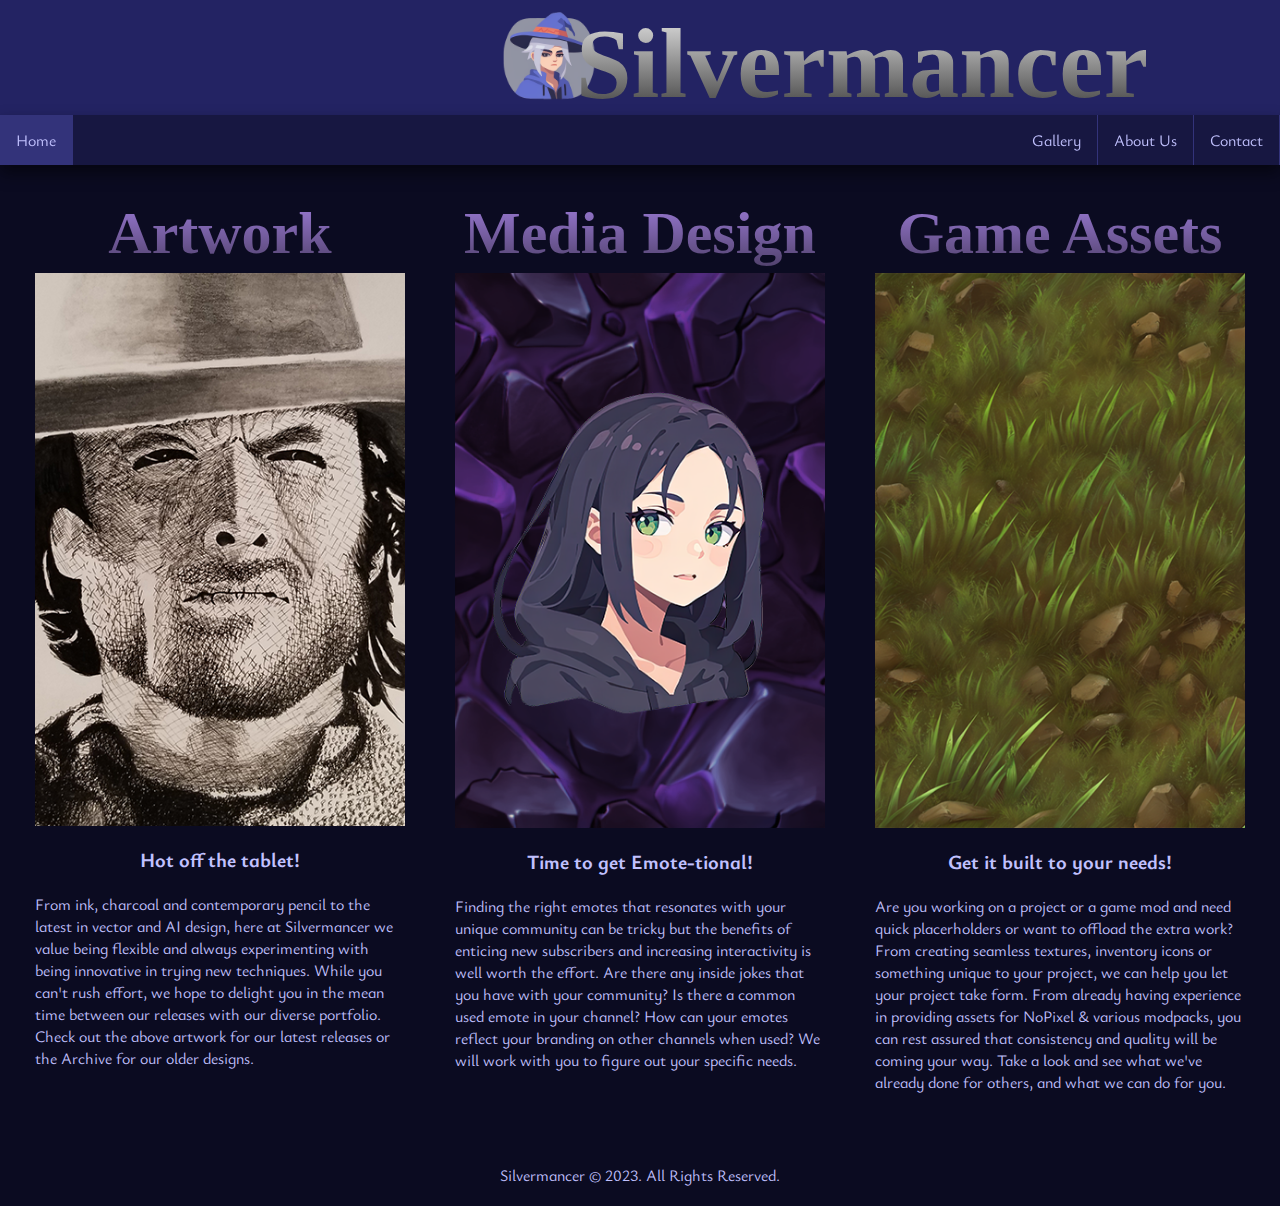
<file: index.html>
<!doctype html>
<html lang="en">
    
    <head>      
        <link rel="preconnect" href="https://fonts.googleapis.com">
        <link rel="preconnect" href="https://fonts.gstatic.com" crossorigin>
        <link href="https://fonts.googleapis.com/css2?family=Courgette&family=Ysabeau+Infant&display=swap" rel="stylesheet">
        <title>Silvermancer</title>
        <meta name="description" content="Silvermancer Artwork offers excellent multimedia displays for those who are looking for commissions, viewing artwork or need inspiration themselves.">
        <link rel="stylesheet" href="styles.css">
        
    </head>
    <body>
        <header class="topmover">
                <img src="images/Logo.png" alt="Logo of Silvermancer" class="iconlogo">
                <h1>Silvermancer</h1>
        </header>
        
        <nav>
            <ul>
                <li><a class="selected" href="#">Home</a></li>
                <li style="float:right"><a href="contactus.html">Contact</a></li>    <!--ORDER IN REVERSE, OTHERWISE DROP LIST WILL NOT APPEAR!-->
                <li style="float:right"><a href="aboutus.html">About Us</a></li>
                <li style="float:right" class="listmenu">
                    <a href="javascript:void(0)" class="listbutton">Gallery</a>  <!--DO NOT REMOVE VOID, USERS WILL BE DUMB OTHERWISE!-->
                    <div class="listcontent">
                        <a href="artwork.html">Artwork</a>
                        <a href="mediadesign.html">Media Designs</a>
                        <a href="gameasset.html">Game Assets</a>
                        <a href="archive.html">Archive</a>
                    </div>
                </li>

                
            </ul>
        </nav>
        
        <main>
        <div class="cleaner">
            <div class="column parentimage">
                <h2 class="awork">Artwork</h2>          
                <a href="artwork.html" target="_blank" class="gallery-link">
                <img src="images/ClintEast.png" alt="Picture of Clint Eastwood" class="frame">
                </a>
                <h3>Hot off the tablet!</h3> 
                <p>From ink, charcoal and contemporary pencil to the latest in vector and AI design, here at Silvermancer we value being flexible and always experimenting with being innovative in trying new techniques. While you can't rush effort, we hope to delight you in the mean time between our releases with our diverse portfolio. Check out the above artwork for our latest releases or the Archive for our older designs.</p>
                </div>
             <div class="column">
                <h2 class="awork">Media Design</h2>
                <a href="mediadesign.html" target="_blank" class="gallery-link">
                <img src="images/preview-cute-female.png" alt="Example of Media Designs from Silvermancer" class="frame">
                </a>
                <h3>Time to get Emote-tional!</h3>  
                <p>Finding the right emotes that resonates with your unique community can be tricky but the benefits of enticing new subscribers and increasing interactivity is well worth the effort. Are there any inside jokes that you have with your community? Is there a common used emote in your channel? How can your emotes reflect your branding on other channels when used?  We will work with you to figure out your specific needs.</p>
            </div>
            <div class="column">
                <h2 class="awork">Game Assets</h2>
                <a href="gameasset.html" target="_blank" class="gallery-link">
                <img src="images/grass-preview.png" alt="Picture of Cliff And Trees" class="frame">
                </a>
                <h3>Get it built to your needs!</h3>  
                <p>Are you working on a project or a game mod and need quick placerholders or want to offload the extra work? From creating seamless textures, inventory icons or something unique to your project, we can help you let your project take form. From already having experience in providing assets for NoPixel & various modpacks, you can rest assured that consistency and quality will be coming your way. Take a look and see what we've already done for others, and what we can do for you.</p>
            </div>
        </div>
        </main>
        
        <footer>
            <p>Silvermancer © 2023. All Rights Reserved.</p>
        </footer>      
    </body>
</html>
</file>
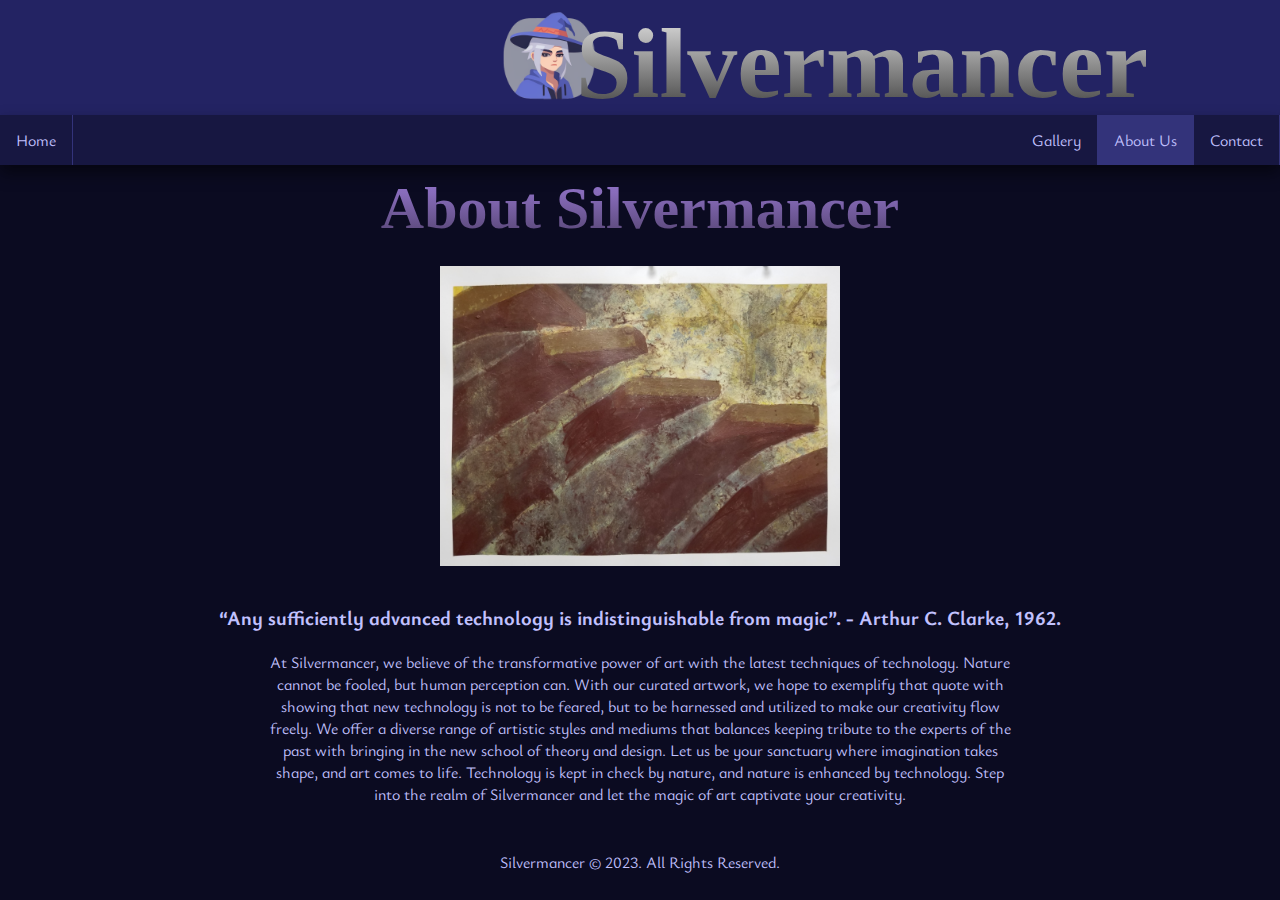
<file: aboutus.html>
<!doctype html>
<html lang="en">
    
    <head>      
        <link rel="preconnect" href="https://fonts.googleapis.com">
        <link rel="preconnect" href="https://fonts.gstatic.com" crossorigin>
        <link href="https://fonts.googleapis.com/css2?family=Courgette&family=Ysabeau+Infant&display=swap" rel="stylesheet">
        <title>About Silvermancer</title>
        <meta name="description" content="Silvermancer Artwork offers excellent multimedia displays for those who are looking for commissions, viewing artwork or need inspiration themselves.">
            <link rel="stylesheet" href="styles.css">
    </head>
    <body>
        <header class="topmover">
                <img src="images/Logo.png" alt="Logo of Silvermancer" class="iconlogo">
                <h1>Silvermancer</h1>
        </header>
        
        <nav>
            <ul>
                <li><a href="index.html">Home</a></li>
                <li style="float:right"><a href="contactus.html">Contact</a></li>    <!--ORDER IN REVERSE, OTHERWISE DROP LIST WILL NOT APPEAR!-->
                <li class="selected" style="float:right"><a href="aboutus.html">About Us</a></li>
                <li style="float:right" class="listmenu">
                    <a href="javascript:void(0)" class="listbutton">Gallery</a>  <!--DO NOT REMOVE VOID, USERS WILL BE DUMB OTHERWISE!-->
                    <div class="listcontent">
                        <a href="artwork.html">Artwork</a>
                        <a href="mediadesign.html">Media Designs</a>
                        <a href="gameasset.html">Game Assets</a>
                        <a href="archive.html">Archive</a>
                    </div>
                </li>

                
            </ul>
        </nav>
        
        <main>
                <h2 class="awork">About Silvermancer</h2>
                <br>
                <img src="images/Steps.jpg" alt="Artwork of Steps from Silvermancer" class="frame">
                <br>
                <h3>“Any sufficiently advanced technology is indistinguishable from magic”. - Arthur C. Clarke, 1962.</h3> 
                <p class="aboutwidth">At Silvermancer, we believe of the transformative power of art with the latest techniques of technology. Nature cannot be fooled, but human perception can. With our curated artwork, we hope to exemplify that quote with showing that new technology is not to be feared, but to be harnessed and utilized to make our creativity flow freely. We offer a diverse range of artistic styles and mediums that balances keeping tribute to the experts of the past with bringing in the new school of theory and design. Let us be your sanctuary where imagination takes shape, and art comes to life. Technology is kept in check by nature, and nature is enhanced by technology. Step into the realm of Silvermancer and let the magic of art captivate your creativity.</p>
        </main>
        
        <footer>
            <p>Silvermancer © 2023. All Rights Reserved.</p>
        </footer>      
    </body>
</html>
</file>
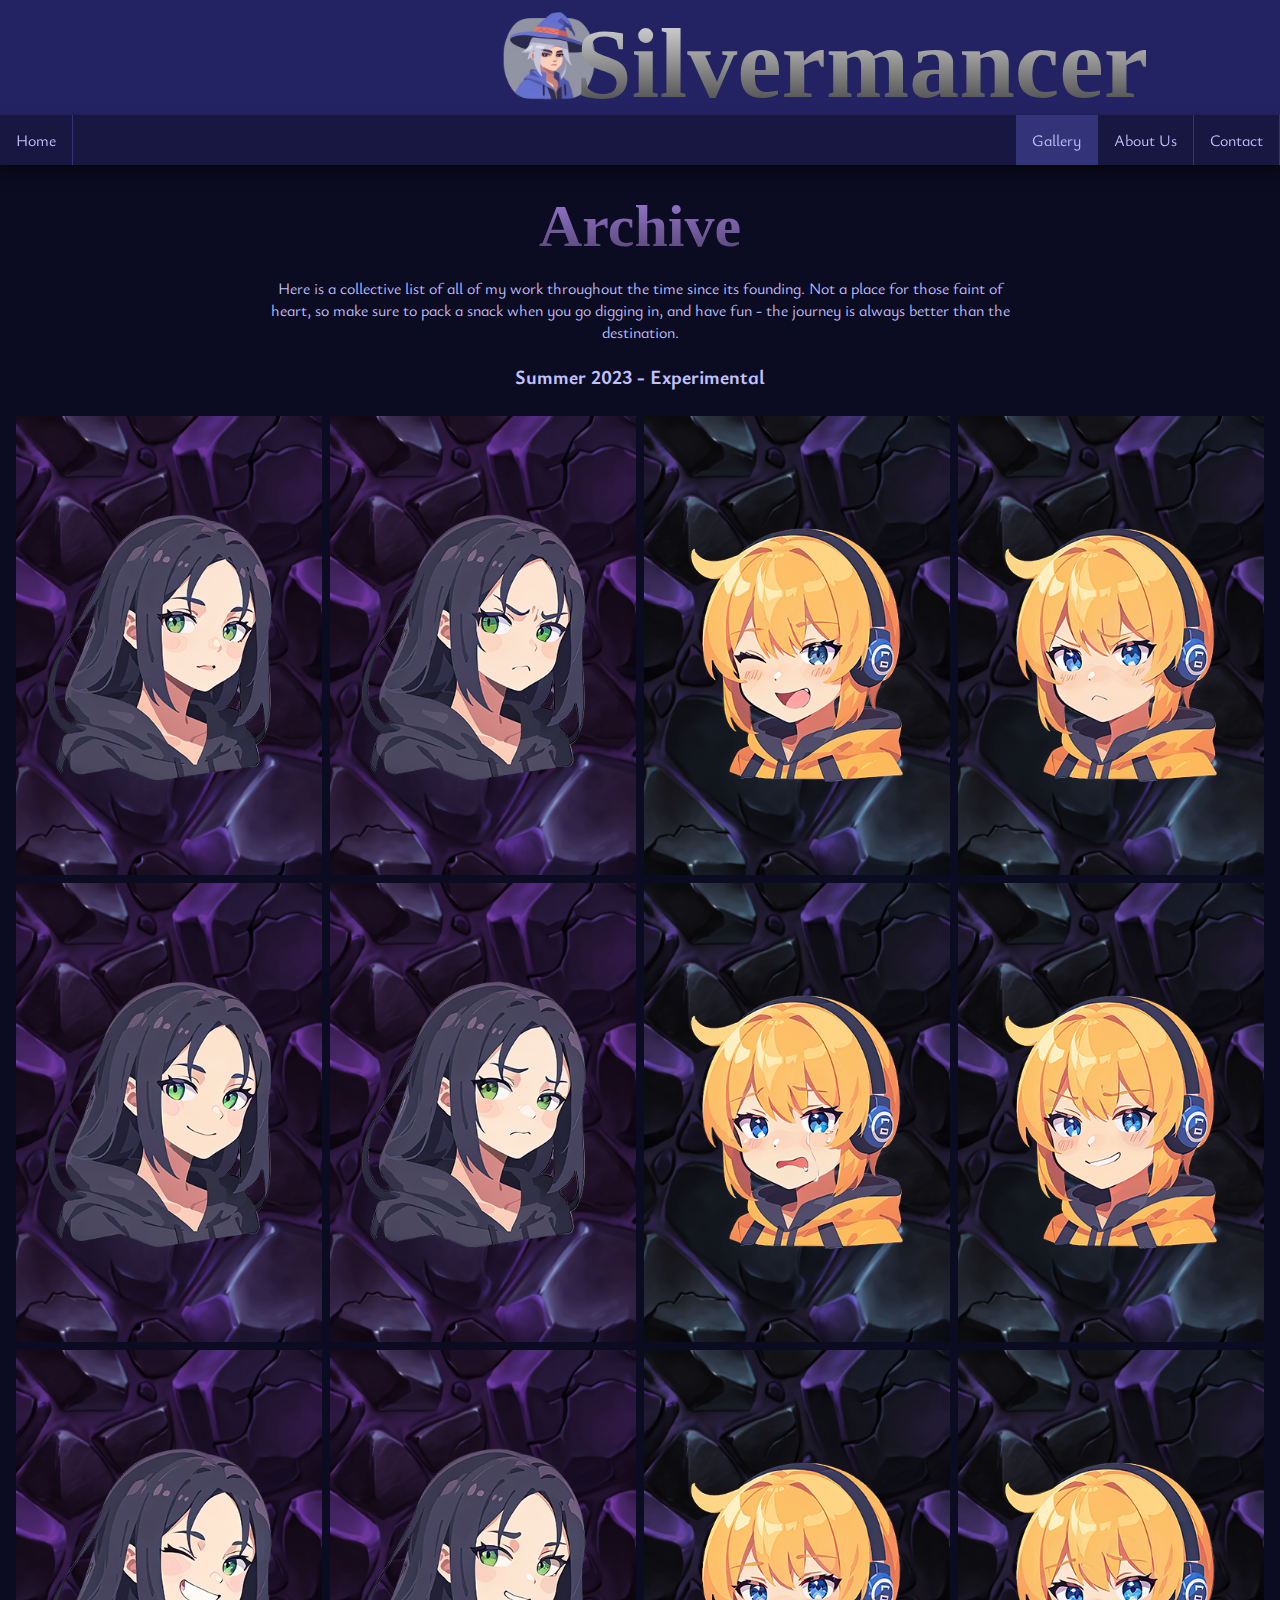
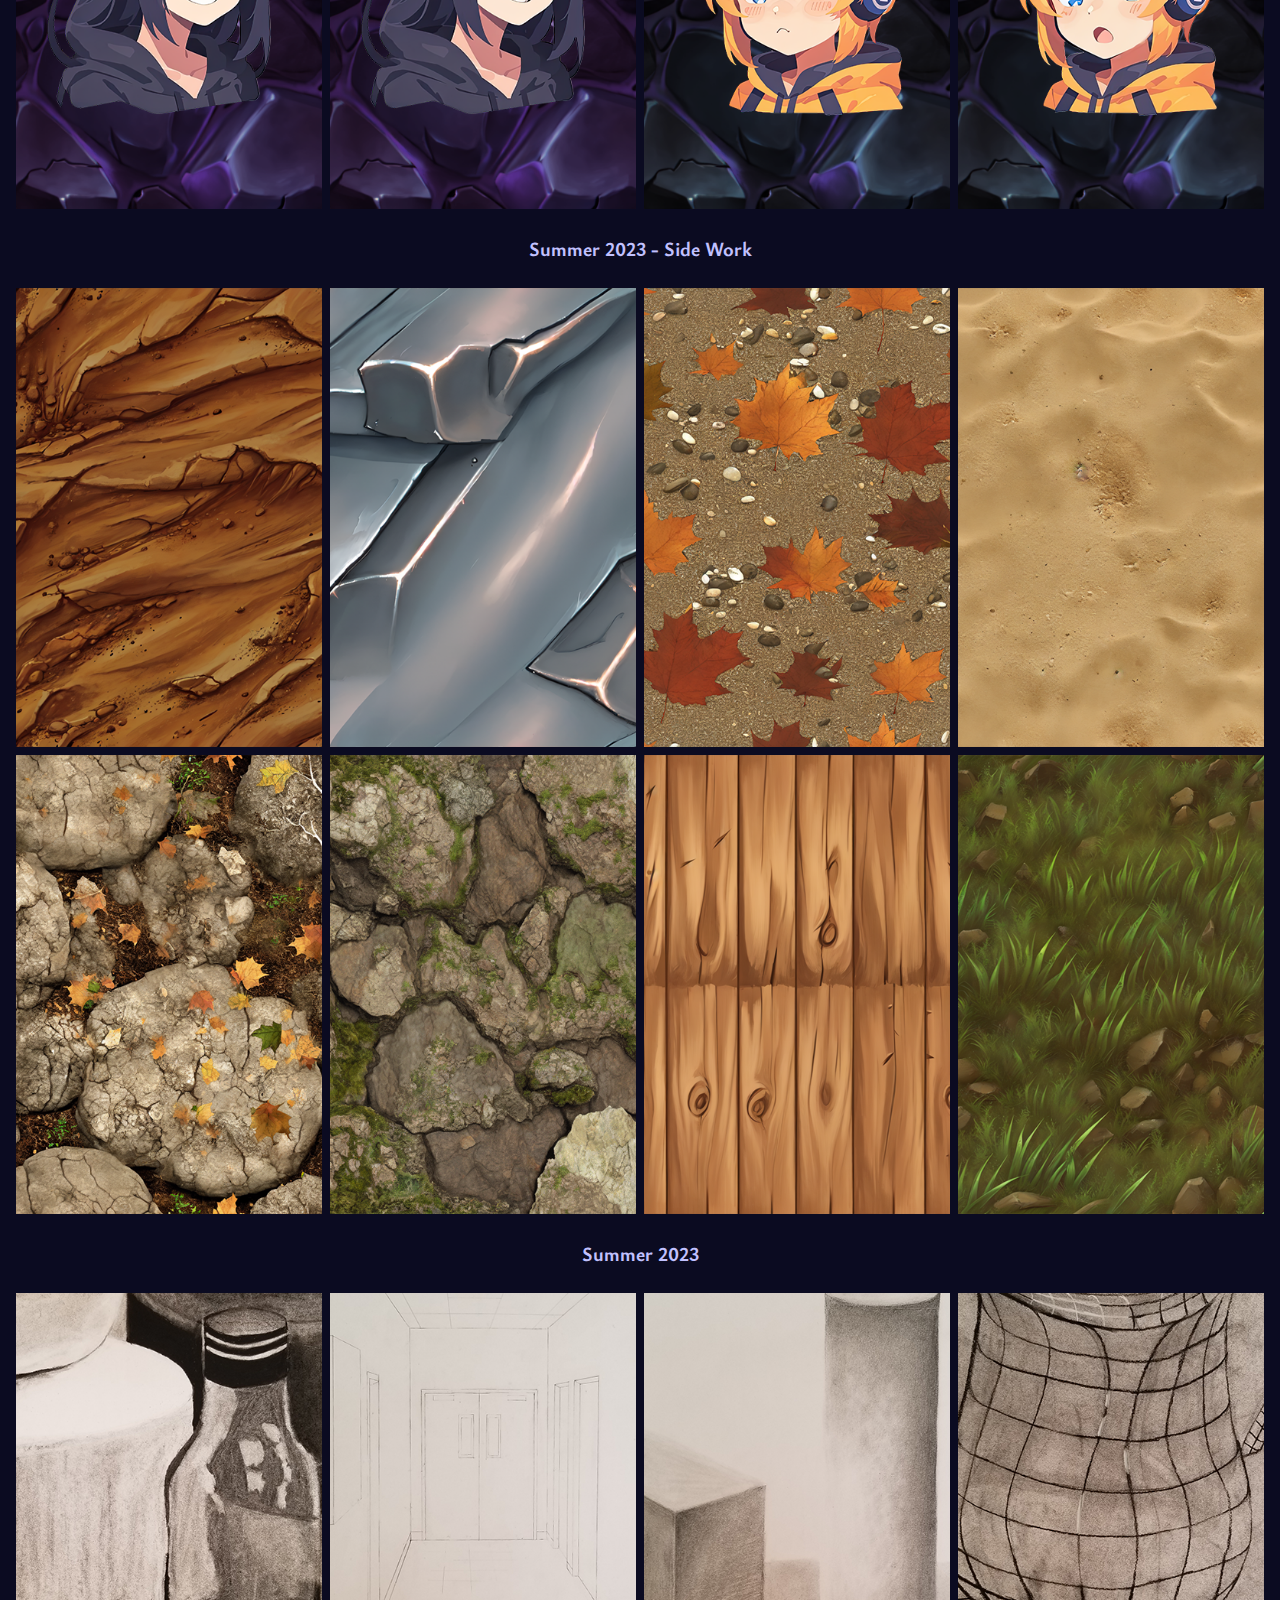
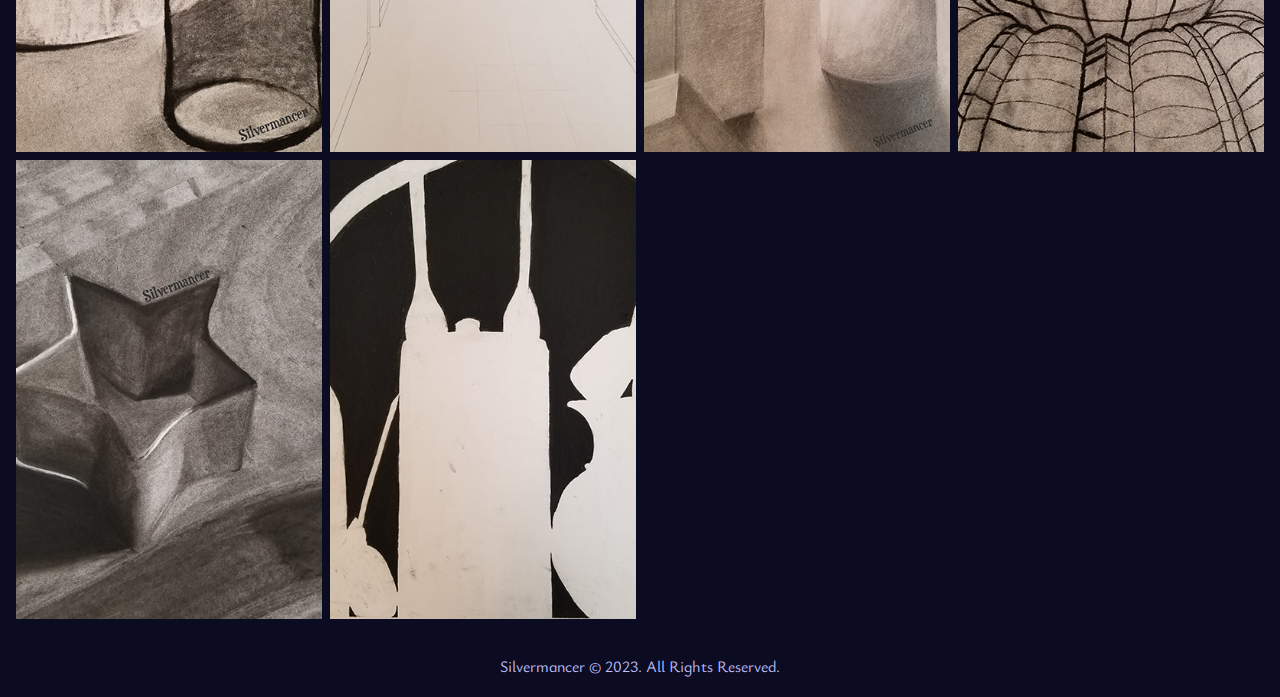
<file: archive.html>
<!doctype html>
<html lang="en">
    
    <head>      
        <link rel="preconnect" href="https://fonts.googleapis.com">
        <link rel="preconnect" href="https://fonts.gstatic.com" crossorigin>
        <link href="https://fonts.googleapis.com/css2?family=Courgette&family=Ysabeau+Infant&display=swap" rel="stylesheet">
        <title>Silvermancer Archive</title>
        <meta name="description" content="Silvermancer Artwork offers excellent multimedia displays for those who are looking for commissions, viewing artwork or need inspiration themselves.">
        <link rel="stylesheet" href="styles.css">
        
    </head>
    <body>
        <header class="topmover">
                <img src="images/Logo.png" alt="Logo of Silvermancer" class="iconlogo">
                <h1>Silvermancer</h1>
        </header>
        
        <nav>
            <ul>
                <li><a href="index.html">Home</a></li>
                <li style="float:right"><a href="contactus.html">Contact</a></li>    <!--ORDER IN REVERSE, OTHERWISE DROP LIST WILL NOT APPEAR!-->
                <li style="float:right"><a href="aboutus.html">About Us</a></li>
                <li style="float:right" class="listmenu">
                    <a href="javascript:void(0)" class="selected" class="listbutton">Gallery</a>  <!--DO NOT REMOVE VOID, USERS WILL BE DUMB OTHERWISE!-->
                    <div class="listcontent">
                        <a href="artwork.html">Artwork</a>
                        <a href="mediadesign.html">Media Designs</a>
                        <a href="gameasset.html">Game Assets</a>
                        <a href="archive.html">Archive</a>
                    </div>
                </li>

                
            </ul>
        </nav>
        
        <main>
                <br>
                <h2 class="awork">Archive</h2>
                <p class="aboutwidth">Here is a collective list of all of my work throughout the time since its founding. Not a place for those faint of heart, so make sure to pack a snack when you go digging in, and have fun - the journey is always better than the destination.</p>
            
                <h3>Summer 2023 - Experimental</h3>
            
                <div class="gallery parentimage">
                
                <div class="gallerycolumn">
                      <a href="images/Cute-female.png" target="_blank" class="gallery-link">
                         <figure class="gallerythumb">
                            <img src="images/preview-cute-female.png" alt="Emote of a cute female" class="galleryimage childimage">
                            <figcaption class="gallerycaption">Cute Emote</figcaption>
                         </figure>
                      </a>

                      <a href="images/Happy-female.png" target="_blank" class="gallery-link">
                         <figure class="gallerythumb">
                            <img src="images/preview-happy-female.png" alt="Emote of a happy female" class="galleryimage childimage">
                            <figcaption class="gallerycaption">Happy Emote</figcaption>
                         </figure>
                      </a>
                    
                      <a href="images/Wink-female.png" target="_blank" class="gallery-link">
                         <figure class="gallerythumb">
                            <img src="images/preview-wink-female.png" alt="Emote of a winking female" class="galleryimage childimage">
                            <figcaption class="gallerycaption">Winking Emote</figcaption>
                         </figure>
                      </a>

                </div>
                
                <div class="gallerycolumn">
                      <a href="images/Mad-female.png" target="_blank" class="gallery-link">
                         <figure class="gallerythumb">
                            <img src="images/preview-mad-female.png" alt="Emote of a mad female" class="galleryimage childimage">
                            <figcaption class="gallerycaption">Mad Emote</figcaption>
                         </figure>
                      </a>

                      <a href="images/Sad-female.png" target="_blank" class="gallery-link">
                         <figure class="gallerythumb">
                            <img src="images/preview-sad-female.png" alt="Emote of a sad female" class="galleryimage childimage">
                            <figcaption class="gallerycaption">Sad Emote</figcaption>
                         </figure>
                      </a>
                    
                      <a href="images/Smug-female.png" target="_blank" class="gallery-link">
                         <figure class="gallerythumb">
                            <img src="images/preview-smug-female.png" alt="Emote of a smug female" class="galleryimage childimage">
                            <figcaption class="gallerycaption">Smug Emote</figcaption>
                         </figure>
                      </a>


            
                </div>
                
                <div class="gallerycolumn">
                      <a href="images/Cheerful-male.png" target="_blank" class="gallery-link">
                         <figure class="gallerythumb">
                            <img src="images/preview-cheerful-male.png" alt="Emote of a cheerful male" class="galleryimage childimage">
                            <figcaption class="gallerycaption">Cheerful Emote</figcaption>
                         </figure>
                      </a>
                    
                      <a href="images/Crying-male.png" target="_blank" class="gallery-link">
                         <figure class="gallerythumb">
                            <img src="images/preview-crying-male.png" alt="Emote of a crying male" class="galleryimage childimage">
                            <figcaption class="gallerycaption">Crying Emote</figcaption>
                         </figure>
                      </a>

                      <a href="images/Cute-male.png" target="_blank" class="gallery-link">
                         <figure class="gallerythumb">
                            <img src="images/preview-cute-male.png" alt="Emote of a cute male" class="galleryimage childimage">
                            <figcaption class="gallerycaption">Cute Emote</figcaption>
                         </figure>
                      </a>
            
                </div>
                
                <div class="gallerycolumn">
                      <a href="images/Pout-male.png" target="_blank" class="gallery-link">
                         <figure class="gallerythumb">
                            <img src="images/preview-pout-male.png" alt="Emote of a pouting male" class="galleryimage childimage">
                            <figcaption class="gallerycaption">Pouting Emote</figcaption>
                         </figure>
                      </a>

                      <a href="images/Smug-male.png" target="_blank" class="gallery-link">
                         <figure class="gallerythumb">
                            <img src="images/preview-smug-male.png" alt="Emote of a smug male" class="galleryimage childimage">
                            <figcaption class="gallerycaption">Smug Emote</figcaption>
                         </figure>
                      </a>
                    
                      <a href="images/Surprised-male.png" target="_blank" class="gallery-link">
                         <figure class="gallerythumb">
                            <img src="images/preview-surprised-male.png" alt="Emote of a surprised male" class="galleryimage childimage">
                            <figcaption class="gallerycaption">Surprised Emote</figcaption>
                         </figure>
                      </a>           
                </div>
                
            </div>
            
                <h3>Summer 2023 - Side Work</h3>
            
            <div class="gallery parentimage">
                <div id="content"></div>
                
                <div class="gallerycolumn">
                      <a href="images/Dirt.png" target="_blank" class="gallery-link">
                         <figure class="gallerythumb">
                            <img src="images/dirt-preview.png" alt="Dirt Texture" class="galleryimage childimage">
                            <figcaption class="gallerycaption">Dirt</figcaption>
                         </figure>
                      </a>

                      <a href="images/Fall.png" target="_blank" class="gallery-link">
                         <figure class="gallerythumb">
                            <img src="images/fall-preview.png" alt="Fall Ground Texture" class="galleryimage childimage">
                            <figcaption class="gallerycaption">Fall Ground</figcaption>
                         </figure>
                      </a>



           
                </div>
                
                <div class="gallerycolumn">
                      <a href="images/Metal.png" target="_blank" class="gallery-link">
                         <figure class="gallerythumb">
                            <img src="images/metal-preview.png" alt="Metal Texture" class="galleryimage childimage">
                            <figcaption class="gallerycaption">Jagged Metal</figcaption>
                         </figure>
                      </a>

                      <a href="images/Mossy.png" target="_blank" class="gallery-link">
                         <figure class="gallerythumb">
                            <img src="images/mossy-preview.png" alt="Mossy Rock Texture" class="galleryimage childimage">
                            <figcaption class="gallerycaption">Mossy Stone</figcaption>
                         </figure>
                      </a>



            
                </div>
                
                <div class="gallerycolumn">
                      <a href="images/Leafs.png" target="_blank" class="gallery-link">
                         <figure class="gallerythumb">
                            <img src="images/leafs-preview.png" alt="Leafs on Ground Texture" class="galleryimage childimage">
                            <figcaption class="gallerycaption">Leafy Path</figcaption>
                         </figure>
                      </a>  
                    
                      <a href="images/Wood.png" target="_blank" class="gallery-link">
                         <figure class="gallerythumb">
                            <img src="images/wood-preview.png" alt="Wooden Planks Texture" class="galleryimage childimage">
                            <figcaption class="gallerycaption">Planks</figcaption>
                         </figure>
                      </a> 


            
                </div>
                
                <div class="gallerycolumn">
                      <a href="images/Sand.png" target="_blank" class="gallery-link">
                         <figure class="gallerythumb">
                            <img src="images/sand-preview.png" alt="Sand Texture" class="galleryimage childimage">
                            <figcaption class="gallerycaption">Searing Sand</figcaption>
                         </figure>
                      </a>

                      <a href="images/Grass.png" target="_blank" class="gallery-link">
                         <figure class="gallerythumb">
                            <img src="images/grass-preview.png" alt="Grass Texture" class="galleryimage childimage">
                            <figcaption class="gallerycaption">Grasslands</figcaption>
                         </figure>
                      </a>
           
                </div>
                
            </div>
            
                <h3>Summer 2023</h3> 
            <div class="gallery parentimage">
                <div id="content"></div>
                
                <div class="gallerycolumn">
                      <a href="images/Cheese.png" target="_blank" class="gallery-link">
                         <figure class="gallerythumb">
                            <img src="images/preview-cheese.png" alt="Artwork of Cheese by Silvermancer" class="galleryimage childimage">
                            <figcaption class="gallerycaption">Czarch of Charcuterie</figcaption>
                         </figure>
                      </a>

                      <a href="images/Cutter.png" target="_blank" class="gallery-link">
                         <figure class="gallerythumb">
                            <img src="images/preview-cutter.png" alt="Artwork of cookie cutter by Silvermancer" class="galleryimage childimage">
                            <figcaption class="gallerycaption">Old Cutter</figcaption>
                         </figure>
                      </a>


            
                </div>
                
                <div class="gallerycolumn">
                      <a href="images/Hallway.png" target="_blank" class="gallery-link">
                         <figure class="gallerythumb">
                            <img src="images/preview-hallway.png" alt="Artwork of a hallway by Silvermancer" class="galleryimage childimage">
                            <figcaption class="gallerycaption">The Daily Grind</figcaption>
                         </figure>
                      </a>


                      <a href="images/Outline.png" target="_blank" class="gallery-link">
                         <figure class="gallerythumb">
                            <img src="images/preview-outline.png" alt="Artwork of shape outlines by Silvermancer" class="galleryimage childimage">
                            <figcaption class="gallerycaption">Not So Simple In Black And White</figcaption>
                         </figure>
                      </a>


          
                </div>
                
                <div class="gallerycolumn">
                      <a href="images/Geometry.png" target="_blank" class="gallery-link">
                         <figure class="gallerythumb">
                            <img src="images/preview-geometry.png" alt="Artwork of geometric shapes by Silvermancer" class="galleryimage childimage">
                            <figcaption class="gallerycaption">The Basics</figcaption>
                         </figure>
                      </a>

  
            
                </div>
                
                <div class="gallerycolumn">
                      <a href="images/Pitcher.png" target="_blank" class="gallery-link">
                         <figure class="gallerythumb">
                            <img src="images/preview-pitcher.png" alt="Artwork of a water pitcher by Silvermancer" class="galleryimage childimage">
                            <figcaption class="gallerycaption">Foundationals</figcaption>
                         </figure>
                      </a>             
                </div>
                
            </div>
            
            
            
        </main>
        
        <footer>
            <p>Silvermancer © 2023. All Rights Reserved.</p>
        </footer>      
    </body>
</html>
</file>
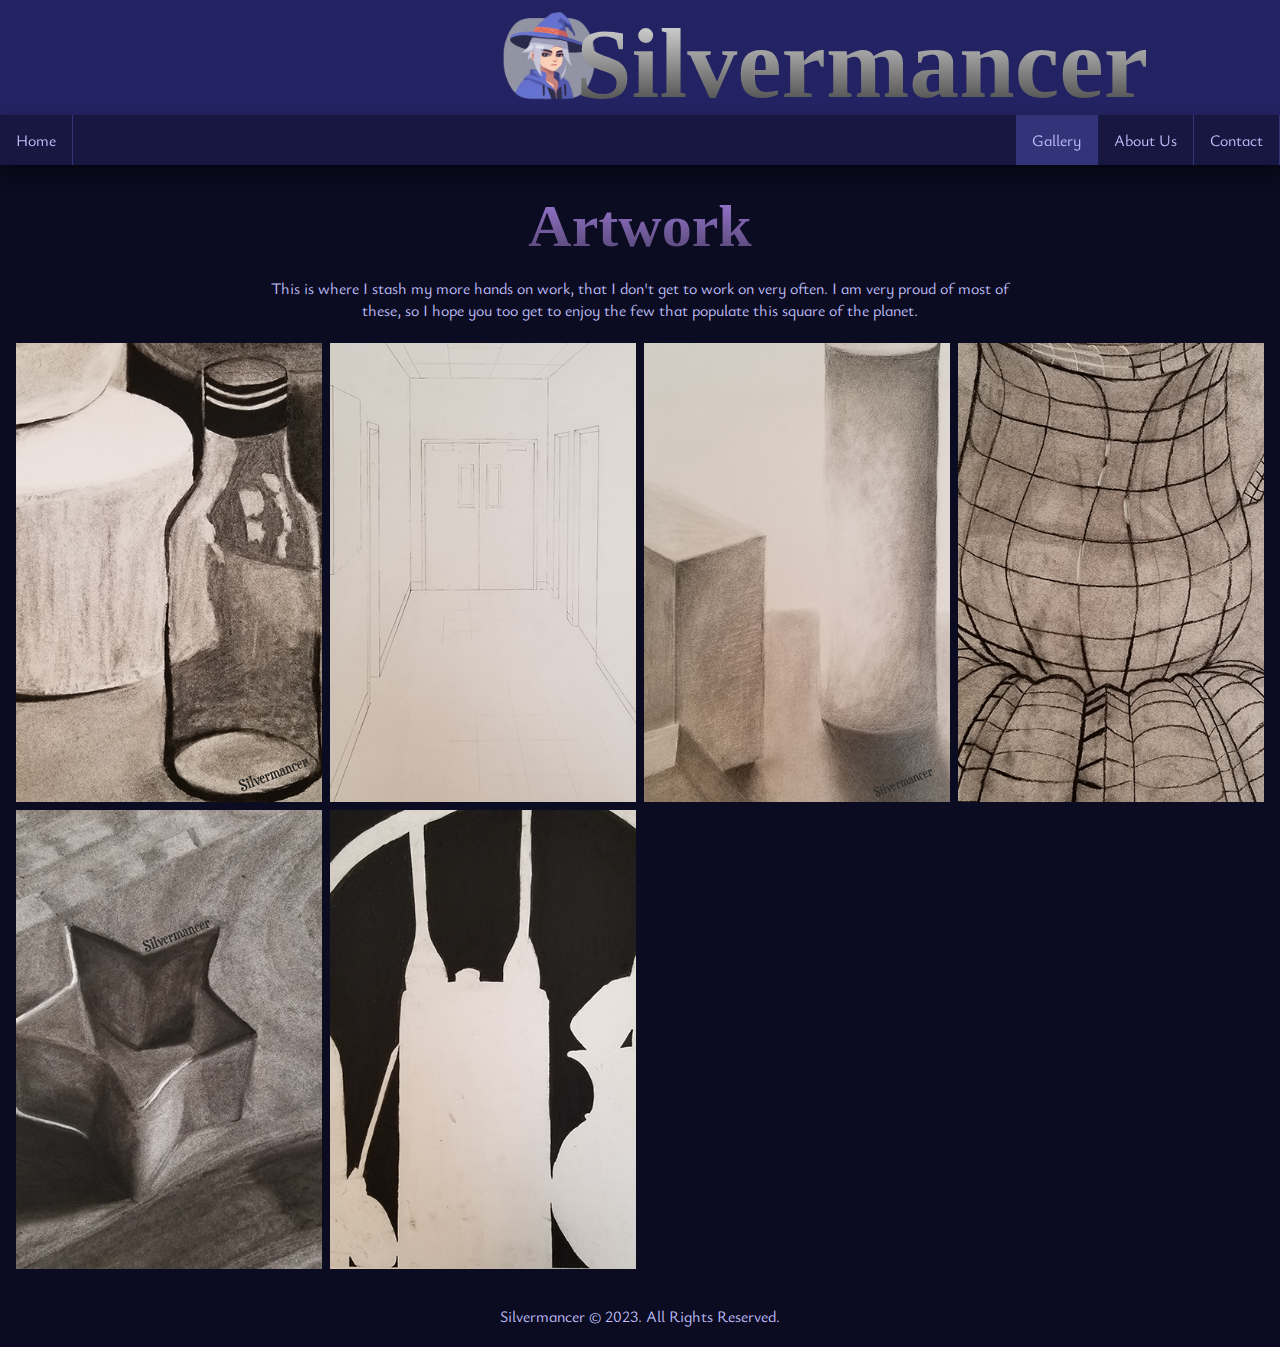
<file: artwork.html>
<!doctype html>
<html lang="en">
    
    <head>      
        <link rel="preconnect" href="https://fonts.googleapis.com">
        <link rel="preconnect" href="https://fonts.gstatic.com" crossorigin>
        <link href="https://fonts.googleapis.com/css2?family=Courgette&family=Ysabeau+Infant&display=swap" rel="stylesheet">
        <title>Silvermancer Artwork</title>
        <meta name="description" content="Silvermancer Artwork offers excellent multimedia displays for those who are looking for commissions, viewing artwork or need inspiration themselves.">
        <link rel="stylesheet" href="styles.css">
        
    </head>
    <body>
        <header class="topmover">
                <img src="images/Logo.png" alt="Logo of Silvermancer" class="iconlogo">
                <h1>Silvermancer</h1>
        </header>
        
        <nav>
            <ul>
                <li><a href="index.html">Home</a></li>
                <li style="float:right"><a href="contactus.html">Contact</a></li>    <!--ORDER IN REVERSE, OTHERWISE DROP LIST WILL NOT APPEAR!-->
                <li style="float:right"><a href="aboutus.html">About Us</a></li>
                <li style="float:right" class="listmenu">
                    <a href="javascript:void(0)" class="selected" class="listbutton">Gallery</a>  <!--DO NOT REMOVE VOID, USERS WILL BE DUMB OTHERWISE!-->
                    <div class="listcontent">
                        <a href="artwork.html">Artwork</a>
                        <a href="mediadesign.html">Media Designs</a>
                        <a href="gameasset.html">Game Assets</a>
                        <a href="archive.html">Archive</a>
                    </div>
                </li>

                
            </ul>
        </nav>
        
        <main>
                <br>
                <h2 class="awork">Artwork</h2>
                <p class="aboutwidth">This is where I stash my more hands on work, that I don't get to work on very often. I am very proud of most of these, so I hope you too get to enjoy the few that populate this square of the planet.</p>
            <div class="gallery parentimage">
                
                <div class="gallerycolumn">
                      <a href="images/Cheese.png" target="_blank" class="gallery-link">
                         <figure class="gallerythumb">
                            <img src="images/preview-cheese.png" alt="Artwork of Cheese by Silvermancer" class="galleryimage childimage">
                            <figcaption class="gallerycaption">Czar of Charcuterie</figcaption>
                         </figure>
                      </a>

                      <a href="images/Cutter.png" target="_blank" class="gallery-link">
                         <figure class="gallerythumb">
                            <img src="images/preview-cutter.png" alt="Artwork of cookie cutter by Silvermancer" class="galleryimage childimage">
                            <figcaption class="gallerycaption">Old Cutter</figcaption>
                         </figure>
                      </a>


            
                </div>
                
                <div class="gallerycolumn">
                      <a href="images/Hallway.png" target="_blank" class="gallery-link">
                         <figure class="gallerythumb">
                            <img src="images/preview-hallway.png" alt="Artwork of a hallway by Silvermancer" class="galleryimage childimage">
                            <figcaption class="gallerycaption">The Daily Grind</figcaption>
                         </figure>
                      </a>


                      <a href="images/Outline.png" target="_blank" class="gallery-link">
                         <figure class="gallerythumb">
                            <img src="images/preview-outline.png" alt="Artwork of shape outlines by Silvermancer" class="galleryimage childimage">
                            <figcaption class="gallerycaption">Not So Simple In Black And White</figcaption>
                         </figure>
                      </a>


          
                </div>
                
                <div class="gallerycolumn">
                      <a href="images/Geometry.png" target="_blank" class="gallery-link">
                         <figure class="gallerythumb">
                            <img src="images/preview-geometry.png" alt="Artwork of geometric shapes by Silvermancer" class="galleryimage childimage">
                            <figcaption class="gallerycaption">The Basics</figcaption>
                         </figure>
                      </a>

  
            
                </div>
                
                <div class="gallerycolumn">
                      <a href="images/Pitcher.png" target="_blank" class="gallery-link">
                         <figure class="gallerythumb">
                            <img src="images/preview-pitcher.png" alt="Artwork of a water pitcher by Silvermancer" class="galleryimage childimage">
                            <figcaption class="gallerycaption">Foundationals</figcaption>
                         </figure>
                      </a>             
                </div>
                
            </div>
            
            
            
        </main>
        
        <footer>
            <p>Silvermancer © 2023. All Rights Reserved.</p>
        </footer>      
    </body>
</html>
</file>
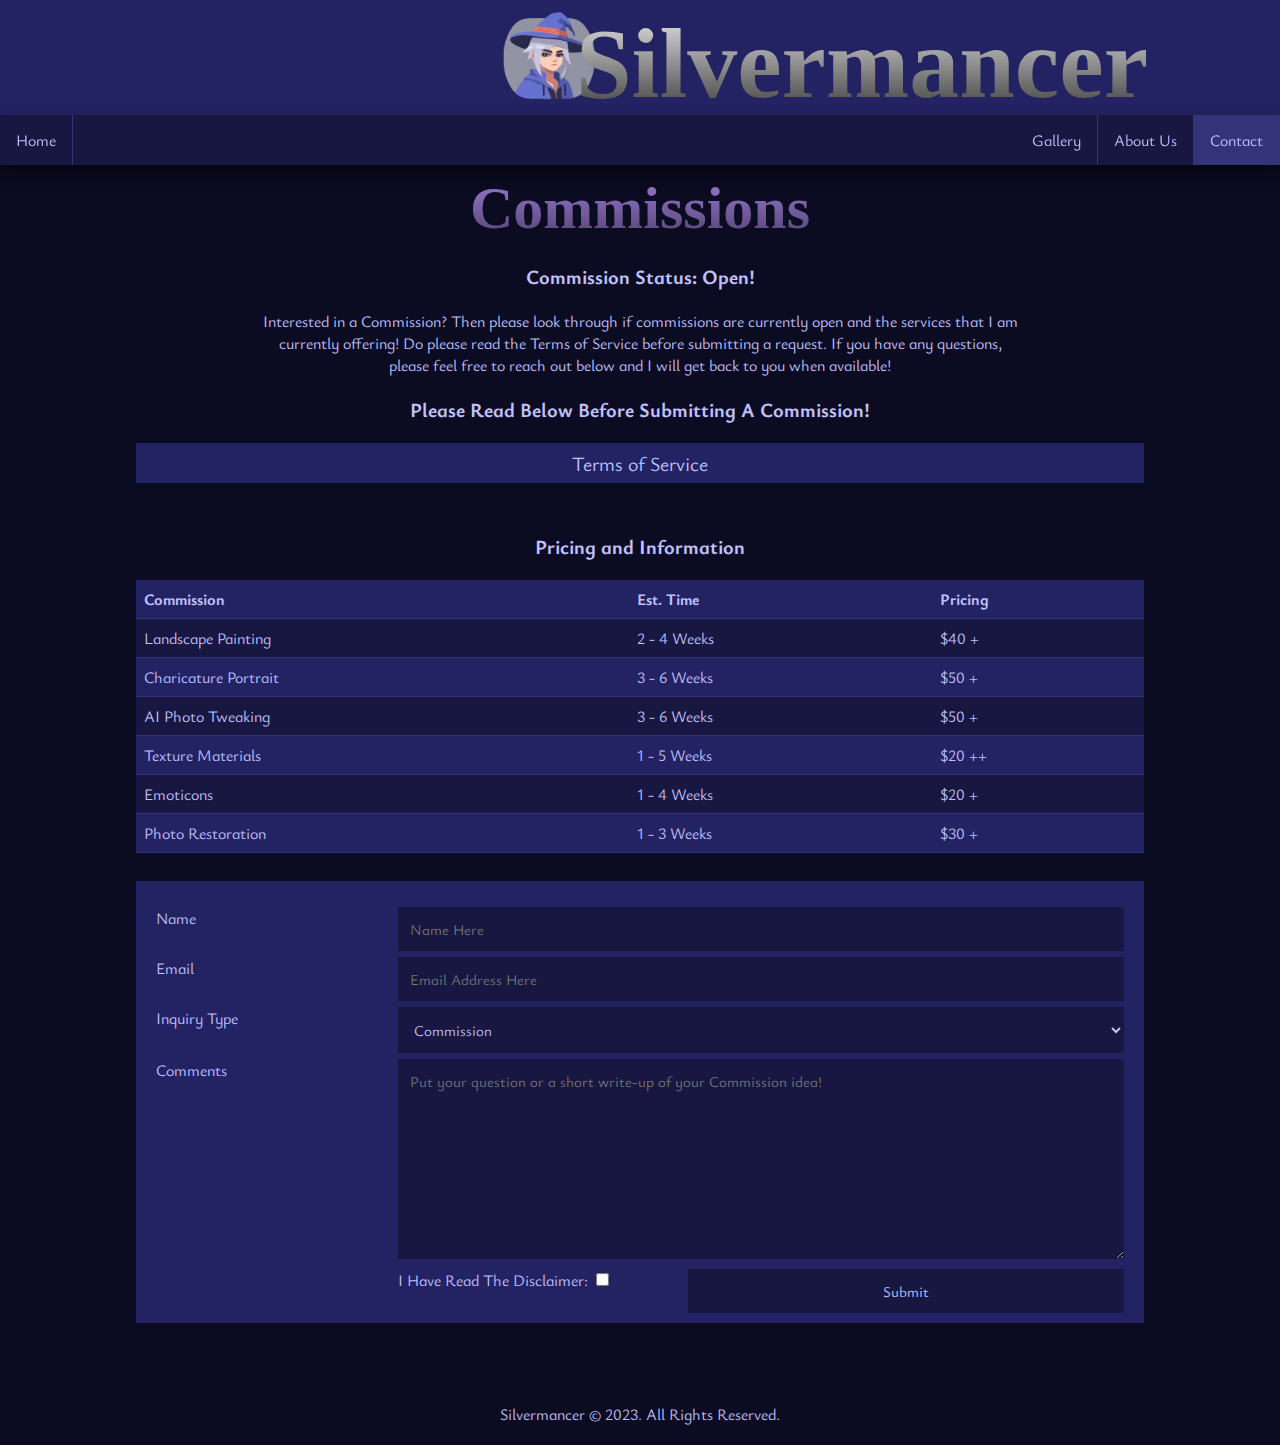
<file: contactus.html>
<!doctype html>
<html lang="en">
    
    <head>      
        <link rel="preconnect" href="https://fonts.googleapis.com">
        <link rel="preconnect" href="https://fonts.gstatic.com" crossorigin>
        <link href="https://fonts.googleapis.com/css2?family=Courgette&family=Ysabeau+Infant&display=swap" rel="stylesheet">
        <title>Silvermancer Contact</title>
        <meta name="description" content="Silvermancer Artwork offers excellent multimedia displays for those who are looking for commissions, viewing artwork or need inspiration themselves.">
            <link rel="stylesheet" href="styles.css">
        
    </head>
    <body>
        <header class="topmover">
                <img src="images/Logo.png" alt="Logo of Silvermancer" class="iconlogo">
                <h1>Silvermancer</h1>
        </header>
        
        <nav>
            <ul>
                <li><a href="index.html">Home</a></li>
                <li class="selected" style="float:right"><a href="contactus.html">Contact</a></li>    <!--ORDER IN REVERSE, OTHERWISE DROP LIST WILL NOT APPEAR!-->
                <li style="float:right"><a href="aboutus.html">About Us</a></li>
                <li style="float:right" class="listmenu">
                    <a href="javascript:void(0)" class="listbutton">Gallery</a>  <!--DO NOT REMOVE VOID, USERS WILL BE DUMB OTHERWISE!-->
                    <div class="listcontent">
                        <a href="artwork.html">Artwork</a>
                        <a href="mediadesign.html">Media Designs</a>
                        <a href="gameasset.html">Game Assets</a>
                        <a href="archive.html">Archive</a>
                    </div>
                </li>

                
            </ul>
        </nav>
        
        <main>
                <h2 class="awork">Commissions</h2>
                <h3 class="aboutwidth">Commission Status: Open!</h3>
                <p class="aboutwidth">Interested in a Commission? Then please look through if commissions are currently open and the services that I am currently offering! Do please read the Terms of Service before submitting a request. 
                    If you have any questions, please feel free to reach out below and I will get back to you when available!</p>
                <h3 class="aboutwidth">Please Read Below Before Submitting A Commission!</h3>
            
                <div class="textbox">
                    <button onclick="myFunction()" class="droptext">Terms of Service</button>
                    <div id="myDropdown" class="textbox-content">
                        <p class="aboutwidth">Please understand that commissioning art is a luxury.</p>
                        <p class="aboutwidth">No refunds at all, it is on you to verify that you can afford the full cost of the commission. If you are accepted by Silvermancer for a commission, a 50% foward of the initial quote is required of the initial quoted price before any work will proceed. You will get the relevant payment information by email at that time. Understand that afterwards, Silvermancer will present to you three (3) different versions of your commission in sketch form where you, as the commissioner, may decide to pick, combine or refine the elements presented. Once the artwork is completed, you will have one month at the time of the artwork completion to pay the remaining outstanding balance before the artwork is handed over without any watermarks. Once you, as the commissioner, have paid and received the artwork at that time, the commission will be deemed complete.</p>
                        <p class="aboutwidth">If you, as the commissioner, decide to add or change any features or requests after the initial quote, then Silvermancer retains the right to permit any changes. For International Commissions, please understand that shipping may have unforseen costs and you are responsible for any fees at time of shipping, customs or such that arises. Payment for the full commission and shipping must be paid beforehand. Silvermancer reserves the right to re-use, advertise any and all parts of commissions that have not been explicitly negotiated and paid before the commission has been started. If you, as the commissioner, has not communicated what is required for the commission when reached out for a period of one (1) month, then the commission will be terminated at that time. No Commission is private, all artwork created will be displayed on all Silvermancer affiliated media and websites.</p>
                        <p class="aboutwidth">Silvermancer reserves the right on what is and what is not permitted to be commissioned at any time. More details will be discussed before payment is handed over.</p>
                    </div>
                </div>
            
                <script>
                    function myFunction() {
                        document.getElementById("myDropdown").classList.toggle("show");
                    }
                    
                    window.onclick = function(event) {
                        if (!event.target.matches('.droptext')) {
                            var dropdowns = document.getElementsByClassName("textbox-content");
                            var i;
                            for (i = 0; i < dropdowns.length; i++) {
                                var openDropdown = dropdowns[i];
                                if (openDropdown.classList.contains('show')) {
                                    openDropdown.classList.remove('show');
                                }
                            }
                        }
                    }
                </script>

        
                <h3 class="aboutwidth">Pricing and Information</h3>
                <table>
                    <tr>
                        <th>Commission</th>
                        <th>Est. Time</th>
                        <th>Pricing</th>
                    </tr>
                    <tr>
                        <td>Landscape Painting</td>
                        <td>2 - 4 Weeks</td>
                        <td>$40 +</td>
                    </tr>
                    <tr>
                        <td>Charicature Portrait</td>
                        <td>3 - 6 Weeks</td>
                        <td>$50 +</td>
                    </tr>                    
                    <tr>
                        <td>AI Photo Tweaking</td>
                        <td>3 - 6 Weeks</td>
                        <td>$50 +</td>
                    </tr>
                    <tr>
                        <td>Texture Materials</td>
                        <td>1 - 5 Weeks</td>
                        <td>$20 ++</td>
                    </tr>
                    <tr>
                        <td>Emoticons</td>
                        <td>1 - 4 Weeks</td>
                        <td>$20 +</td>
                    </tr>
                    <tr>
                        <td>Photo Restoration </td>
                        <td>1 - 3 Weeks</td>
                        <td>$30 +</td>
                    </tr>
                </table><br>


            
            <div class="formbackground">
                <form action="welcome.php">
                    <div class="cleaner">
                        <div class="leftside">
                            <label for="client-name">Name</label>
                        </div>
                        <div class="rightside">
                            <input type="text" id="client-name" name="client-name" placeholder="Name Here">
                        </div>
                    </div>
                    <div class="cleaner">
                        <div class="leftside">
                            <label for="email-address">Email</label>
                        </div>
                        <div class="rightside">
                            <input type="text" id="email-address" name="email-address" placeholder="Email Address Here">
                        </div>
                    </div>
                    <div class="cleaner">
                        <div class="leftside">
                            <label for="inquiry">Inquiry Type</label>
                        </div>
                        <div class="rightside">
                            <select id="inquiry" name="inquiry">
                                <option value="commission">Commission</option>
                                <option value="businessquestion">Business Inquiry</option>
                                <option value="other">Other</option>
                            </select>
                        </div>
                    </div>
                    <div class="cleaner">
                        <div class="leftside">
                            <label for="subject">Comments</label>
                        </div>
                        <div class="rightside">
                            <textarea id="subject" name="subject" placeholder="Put your question or a short write-up of your Commission idea!" style="height:200px"></textarea>
                        </div>
                    </div>
                    <div class="cleaner">
                        <div class="leftside">
                        </div>
                        <div class="rightside">
                            <label for="subject">I Have Read The Disclaimer:</label>
                            <input type="checkbox" id="other" name="business_type" value="OTHER">
                            <input type="submit" value="Submit">
                        </div>
                    <br>
                    </div>
            </form>
        </div>
            
            
        </main>
        
        <footer>
            <p>Silvermancer © 2023. All Rights Reserved.</p>
        </footer>      
    </body>
</html>
</file>
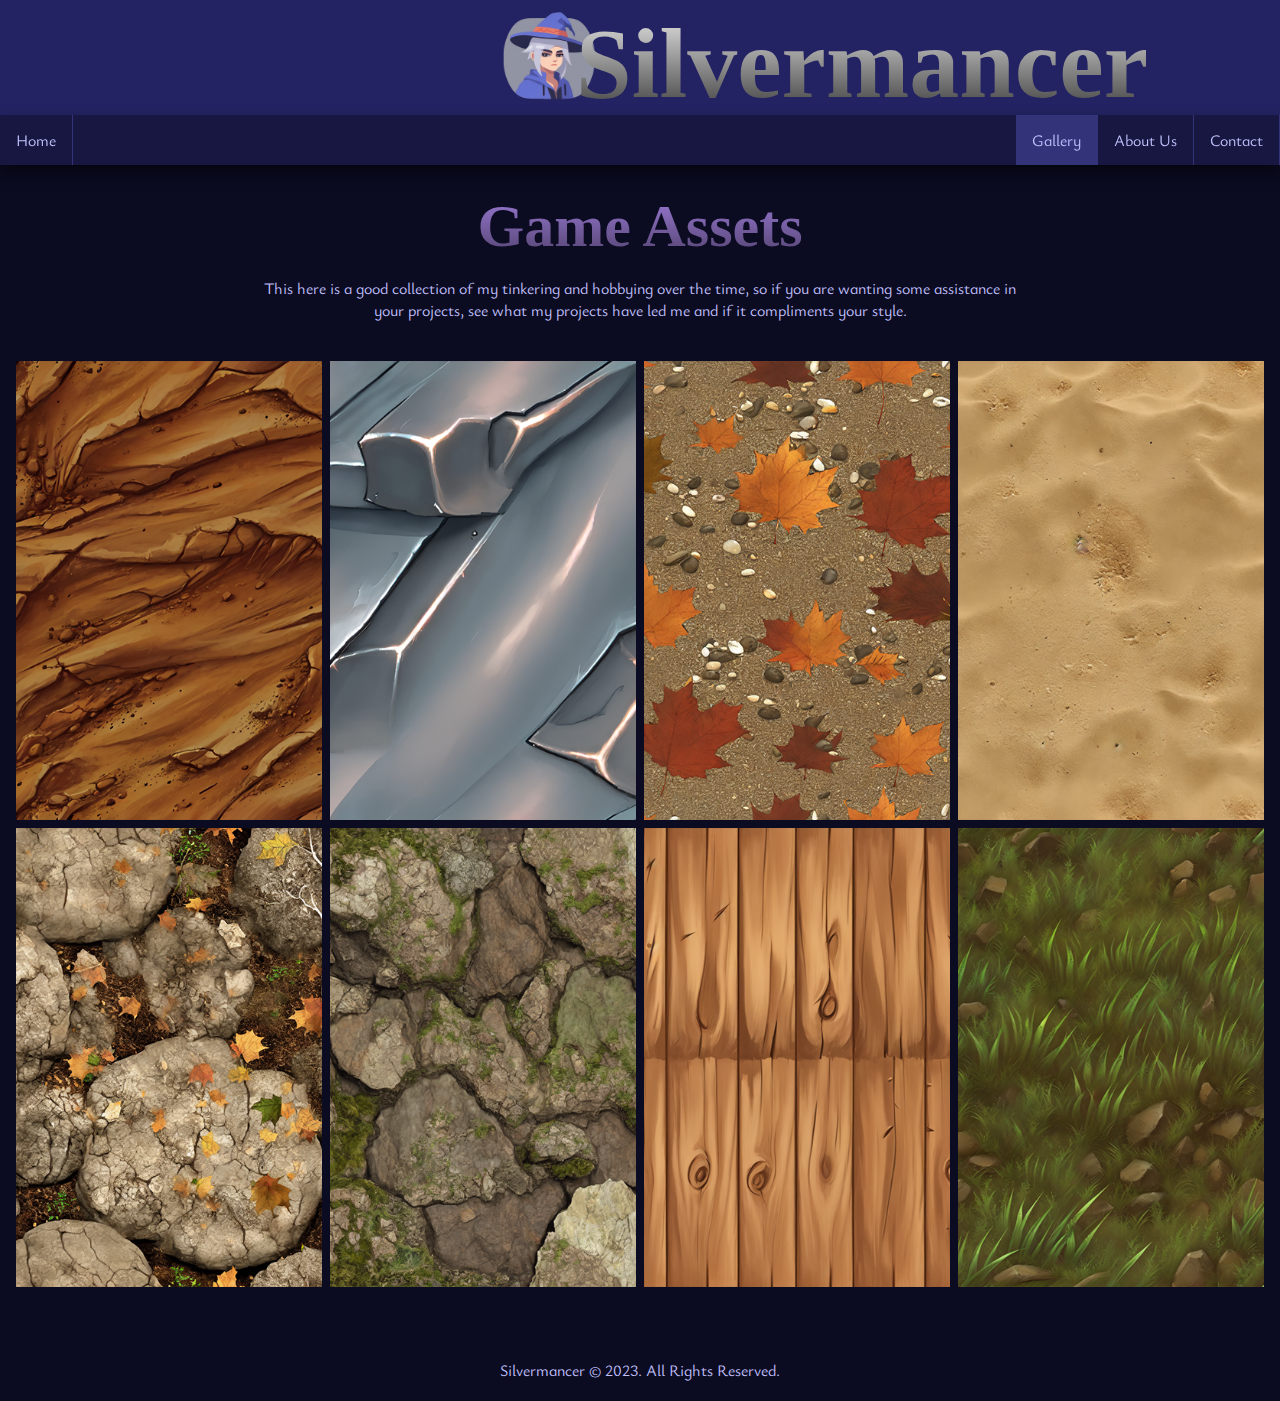
<file: gameasset.html>
<!doctype html>
<html lang="en">
    
    <head>      
        <link rel="preconnect" href="https://fonts.googleapis.com">
        <link rel="preconnect" href="https://fonts.gstatic.com" crossorigin>
        <link href="https://fonts.googleapis.com/css2?family=Courgette&family=Ysabeau+Infant&display=swap" rel="stylesheet">
        <title>Silvermancer Assets</title>
        <meta name="description" content="Silvermancer Artwork offers excellent multimedia displays for those who are looking for commissions, viewing artwork or need inspiration themselves.">
        <link rel="stylesheet" href="styles.css">
        
    </head>
    <body>
        <header class="topmover">
                <img src="images/Logo.png" alt="Logo of Silvermancer" class="iconlogo">
                <h1>Silvermancer</h1>
        </header>
        
        <nav>
            <ul>
                <li><a href="index.html">Home</a></li>
                <li style="float:right"><a href="contactus.html">Contact</a></li>    <!--ORDER IN REVERSE, OTHERWISE DROP LIST WILL NOT APPEAR!-->
                <li style="float:right"><a href="aboutus.html">About Us</a></li>
                <li style="float:right" class="listmenu">
                    <a href="javascript:void(0)" class="selected" class="listbutton">Gallery</a>  <!--DO NOT REMOVE VOID, USERS WILL BE DUMB OTHERWISE!-->
                    <div class="listcontent">
                        <a href="artwork.html">Artwork</a>
                        <a href="mediadesign.html">Media Designs</a>
                        <a href="gameasset.html">Game Assets</a>
                        <a href="archive.html">Archive</a>
                    </div>
                </li>

                
            </ul>
        </nav>
        
        <main>
                <br>
                <h2 class="awork">Game Assets</h2>
                <p class="aboutwidth">This here is a good collection of my tinkering and hobbying over the time, so if you are wanting some assistance in your projects, see what my projects have led me and if it compliments your style.</p>
                <br>
            <div class="gallery parentimage">
                
                <div class="gallerycolumn">
                      <a href="images/Dirt.png" target="_blank" class="gallery-link">
                         <figure class="gallerythumb">
                            <img src="images/dirt-preview.png" alt="Dirt Texture" class="galleryimage childimage">
                            <figcaption class="gallerycaption">Dirt</figcaption>
                         </figure>
                      </a>

                      <a href="images/Fall.png" target="_blank" class="gallery-link">
                         <figure class="gallerythumb">
                            <img src="images/fall-preview.png" alt="Fall Ground Texture" class="galleryimage childimage">
                            <figcaption class="gallerycaption">Fall Ground</figcaption>
                         </figure>
                      </a>



           
                </div>
                
                <div class="gallerycolumn">
                      <a href="images/Metal.png" target="_blank" class="gallery-link">
                         <figure class="gallerythumb">
                            <img src="images/metal-preview.png" alt="Metal Texture" class="galleryimage childimage">
                            <figcaption class="gallerycaption">Jagged Metal</figcaption>
                         </figure>
                      </a>

                      <a href="images/Mossy.png" target="_blank" class="gallery-link">
                         <figure class="gallerythumb">
                            <img src="images/mossy-preview.png" alt="Mossy Rock Texture" class="galleryimage childimage">
                            <figcaption class="gallerycaption">Mossy Stone</figcaption>
                         </figure>
                      </a>



            
                </div>
                
                <div class="gallerycolumn">
                      <a href="images/Leafs.png" target="_blank" class="gallery-link">
                         <figure class="gallerythumb">
                            <img src="images/leafs-preview.png" alt="Leafs on Ground Texture" class="galleryimage childimage">
                            <figcaption class="gallerycaption">Leafy Path</figcaption>
                         </figure>
                      </a>  
                    
                      <a href="images/Wood.png" target="_blank" class="gallery-link">
                         <figure class="gallerythumb">
                            <img src="images/wood-preview.png" alt="Wooden Planks Texture" class="galleryimage childimage">
                            <figcaption class="gallerycaption">Planks</figcaption>
                         </figure>
                      </a> 


            
                </div>
                
                <div class="gallerycolumn">
                      <a href="images/Sand.png" target="_blank" class="gallery-link">
                         <figure class="gallerythumb">
                            <img src="images/sand-preview.png" alt="Sand Texture" class="galleryimage childimage">
                            <figcaption class="gallerycaption">Searing Sand</figcaption>
                         </figure>
                      </a>

                      <a href="images/Grass.png" target="_blank" class="gallery-link">
                         <figure class="gallerythumb">
                            <img src="images/grass-preview.png" alt="Grass Texture" class="galleryimage childimage">
                            <figcaption class="gallerycaption">Grasslands</figcaption>
                         </figure>
                      </a>
           
                </div>
                
            </div>
            
            
            
        </main>
        <br>
        <br>
        
        <footer>
            <p>Silvermancer © 2023. All Rights Reserved.</p>
        </footer>      
    </body>
</html>
</file>
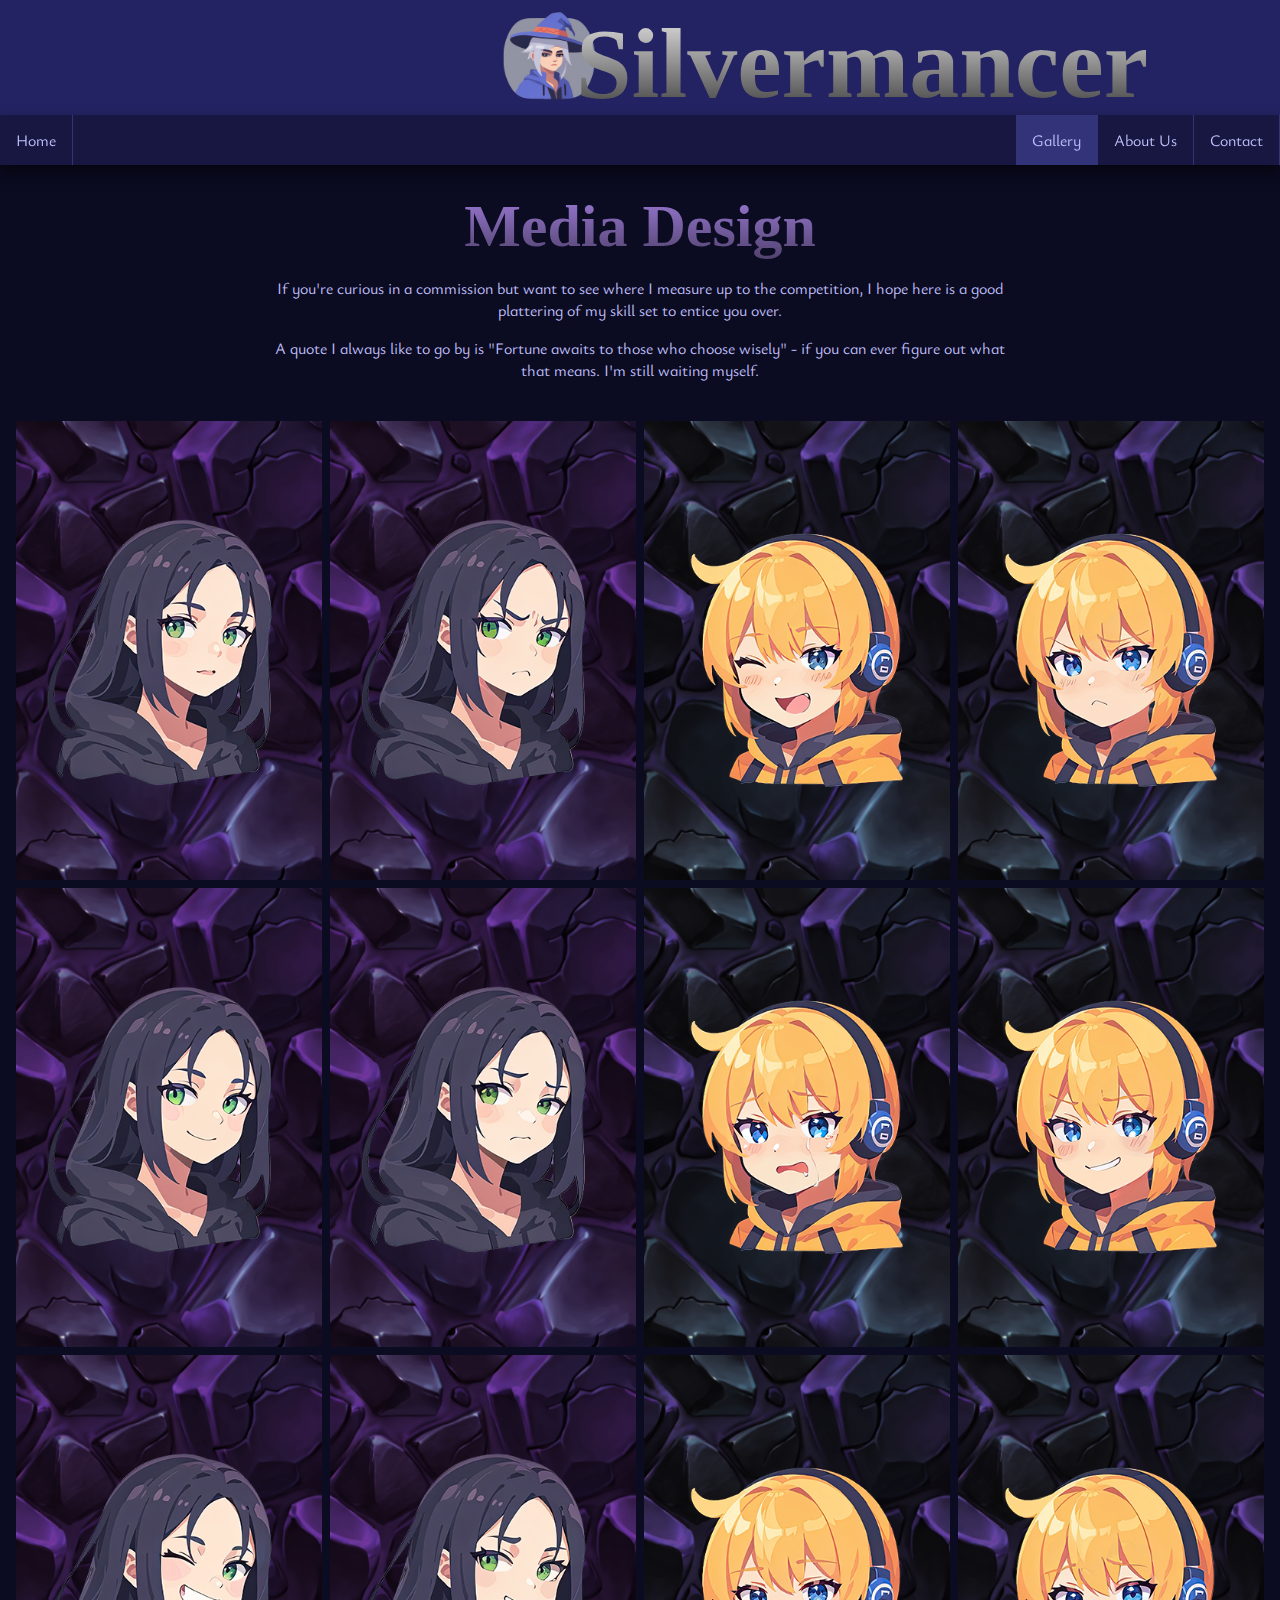
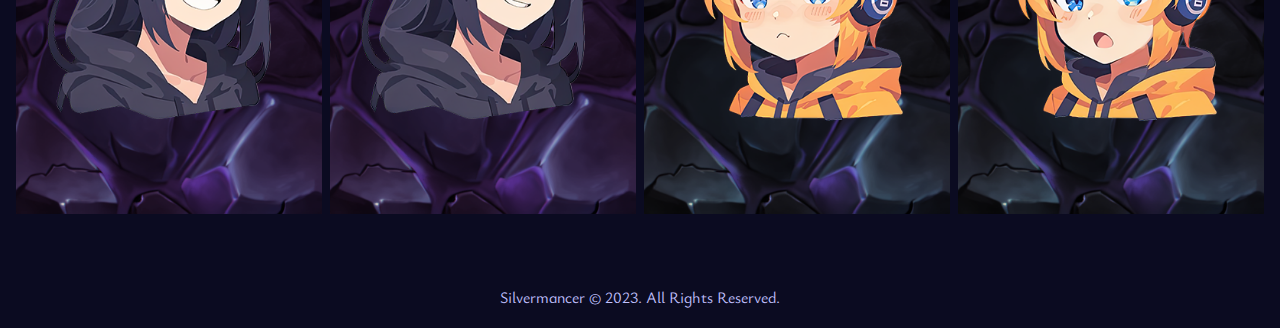
<file: mediadesign.html>
<!doctype html>
<html lang="en">
    
    <head>      
        <link rel="preconnect" href="https://fonts.googleapis.com">
        <link rel="preconnect" href="https://fonts.gstatic.com" crossorigin>
        <link href="https://fonts.googleapis.com/css2?family=Courgette&family=Ysabeau+Infant&display=swap" rel="stylesheet">
        <title>Silvermancer Designs</title>
        <meta name="description" content="Silvermancer Artwork offers excellent multimedia displays for those who are looking for commissions, viewing artwork or need inspiration themselves.">
        <link rel="stylesheet" href="styles.css">
        
    </head>
    <body>
        <header class="topmover">
                <img src="images/Logo.png" alt="Logo of Silvermancer" class="iconlogo">
                <h1>Silvermancer</h1>
        </header>
        
        <nav>
            <ul>
                <li><a href="index.html">Home</a></li>
                <li style="float:right"><a href="contactus.html">Contact</a></li>    <!--ORDER IN REVERSE, OTHERWISE DROP LIST WILL NOT APPEAR!-->
                <li style="float:right"><a href="aboutus.html">About Us</a></li>
                <li style="float:right" class="listmenu">
                    <a href="javascript:void(0)" class="selected" class="listbutton">Gallery</a>  <!--DO NOT REMOVE VOID, USERS WILL BE DUMB OTHERWISE!-->
                    <div class="listcontent">
                        <a href="artwork.html">Artwork</a>
                        <a href="mediadesign.html">Media Designs</a>
                        <a href="gameasset.html">Game Assets</a>
                        <a href="archive.html">Archive</a>
                    </div>
                </li>

                
            </ul>
        </nav>
        
        <main>
                <br>
                <h2 class="awork">Media Design</h2>
                <p class="aboutwidth">If you're curious in a commission but want to see where I measure up to the competition, I hope here is a good plattering of my skill set to entice you over.</p>
                <p class="aboutwidth">A quote I always like to go by is "Fortune awaits to those who choose wisely" - if you can ever figure out what that means. I'm still waiting myself.</p>
                <br>
            
            <div class="gallery parentimage">
                
                <div class="gallerycolumn">
                      <a href="images/Cute-female.png" target="_blank" class="gallery-link">
                         <figure class="gallerythumb">
                            <img src="images/preview-cute-female.png" alt="Emote of a cute female" class="galleryimage childimage">
                            <figcaption class="gallerycaption">Cute Emote</figcaption>
                         </figure>
                      </a>

                      <a href="images/Happy-female.png" target="_blank" class="gallery-link">
                         <figure class="gallerythumb">
                            <img src="images/preview-happy-female.png" alt="Emote of a happy female" class="galleryimage childimage">
                            <figcaption class="gallerycaption">Happy Emote</figcaption>
                         </figure>
                      </a>
                    
                      <a href="images/Wink-female.png" target="_blank" class="gallery-link">
                         <figure class="gallerythumb">
                            <img src="images/preview-wink-female.png" alt="Emote of a winking female" class="galleryimage childimage">
                            <figcaption class="gallerycaption">Winking Emote</figcaption>
                         </figure>
                      </a>

                </div>
                
                <div class="gallerycolumn">
                      <a href="images/Mad-female.png" target="_blank" class="gallery-link">
                         <figure class="gallerythumb">
                            <img src="images/preview-mad-female.png" alt="Emote of a mad female" class="galleryimage childimage">
                            <figcaption class="gallerycaption">Mad Emote</figcaption>
                         </figure>
                      </a>

                      <a href="images/Sad-female.png" target="_blank" class="gallery-link">
                         <figure class="gallerythumb">
                            <img src="images/preview-sad-female.png" alt="Emote of a sad female" class="galleryimage childimage">
                            <figcaption class="gallerycaption">Sad Emote</figcaption>
                         </figure>
                      </a>
                    
                      <a href="images/Smug-female.png" target="_blank" class="gallery-link">
                         <figure class="gallerythumb">
                            <img src="images/preview-smug-female.png" alt="Emote of a smug female" class="galleryimage childimage">
                            <figcaption class="gallerycaption">Smug Emote</figcaption>
                         </figure>
                      </a>


            
                </div>
                
                <div class="gallerycolumn">
                      <a href="images/Cheerful-male.png" target="_blank" class="gallery-link">
                         <figure class="gallerythumb">
                            <img src="images/preview-cheerful-male.png" alt="Emote of a cheerful male" class="galleryimage childimage">
                            <figcaption class="gallerycaption">Cheerful Emote</figcaption>
                         </figure>
                      </a>
                    
                      <a href="images/Crying-male.png" target="_blank" class="gallery-link">
                         <figure class="gallerythumb">
                            <img src="images/preview-crying-male.png" alt="Emote of a crying male" class="galleryimage childimage">
                            <figcaption class="gallerycaption">Crying Emote</figcaption>
                         </figure>
                      </a>

                      <a href="images/Cute-male.png" target="_blank" class="gallery-link">
                         <figure class="gallerythumb">
                            <img src="images/preview-cute-male.png" alt="Emote of a cute male" class="galleryimage childimage">
                            <figcaption class="gallerycaption">Cute Emote</figcaption>
                         </figure>
                      </a>
            
                </div>
                
                <div class="gallerycolumn">
                      <a href="images/Pout-male.png" target="_blank" class="gallery-link">
                         <figure class="gallerythumb">
                            <img src="images/preview-pout-male.png" alt="Emote of a pouting male" class="galleryimage childimage">
                            <figcaption class="gallerycaption">Pouting Emote</figcaption>
                         </figure>
                      </a>

                      <a href="images/Smug-male.png" target="_blank" class="gallery-link">
                         <figure class="gallerythumb">
                            <img src="images/preview-smug-male.png" alt="Emote of a smug male" class="galleryimage childimage">
                            <figcaption class="gallerycaption">Smug Emote</figcaption>
                         </figure>
                      </a>
                    
                      <a href="images/Surprised-male.png" target="_blank" class="gallery-link">
                         <figure class="gallerythumb">
                            <img src="images/preview-surprised-male.png" alt="Emote of a surprised male" class="galleryimage childimage">
                            <figcaption class="gallerycaption">Surprised Emote</figcaption>
                         </figure>
                      </a>           
                </div>
                
            </div>
            
            
            
        </main>
        <br>
        <br>
        
        <footer>
            <p>Silvermancer © 2023. All Rights Reserved.</p>
        </footer>      
    </body>
</html>
</file>
<file: styles.css>
* {
    box-sizing: border-box;
    /* Wildcard! Applies to all, be careful what you add in here. */
}

body {
    margin: 0;
    /* Sorry that i'm not using grids, this feels easier to work with! ;__; */
    background-color: #0B0B21;
}

header {
    background-color: #232363;
    width: 100%;
    text-align: left;
    box-shadow: 0px 8px 16px 0px rgba(0,0,0,0.5);
}

.iconlogo {
    margin-left: 78%;
    height: 100px;
    width: 100px;	
}

.topmover {
    display: grid;
    align-items: center; 
    grid-template-columns: 1fr 1fr;
}

main {
    width: auto;
    padding: 10px;
}


/* Font Styling Start */
h1 {
    font-family: 'Tangerine', cursive;
    background: -webkit-linear-gradient(#eeeeee, #333333); /* Gradient but on Text! */
    -webkit-background-clip: text;
    -webkit-text-fill-color: transparent;
    font-size: 100px;
    margin: 0px;
    margin-left: -10%;
    margin-bottom: -1%;
    margin-top: 1%;
}

h2 {
    font-family: 'Tangerine', cursive;
    color: #C1C1FE;
    font-size: 60px;
    text-align: center;
    margin: -1px;
    margin-bottom: 5px;
}

h3 {
    font-size: 20px;
    text-align: center;
    color: #C1C1FE;
    font-family: 'Ysabeau Infant', sans-serif;
}

.awork { /*Artwork Gradient Text Colors*/
    background: -webkit-linear-gradient(#9d7cd9, #50416b);
    -webkit-background-clip: text;
    -webkit-text-fill-color: transparent;
}

.mdesign { /*Media Design Gradient Text Colors*/
    background: -webkit-linear-gradient(#ced97c, #767d43);
    -webkit-background-clip: text;
    -webkit-text-fill-color: transparent;
}

.gassets { /*Game Assets Gradient Text Colors*/
    background: -webkit-linear-gradient(#d97c7c, #824845);
    -webkit-background-clip: text;
    -webkit-text-fill-color: transparent;
}

p {
    color: #C1C1FE;
    font-family: 'Ysabeau Infant', sans-serif;
}

.aboutwidth {
    text-align: center;
    margin-left: 20%;
    margin-right: 20%;
}

/* Font Styling End */

/* Navigation Stylings Start */
nav {
    position: -webkit-sticky;
    position: sticky;
    top: 0; /* Set to 0, this should be overlapping the header!! */
    z-index: 1000;
}

ul {
    list-style-type: none;
    margin: 0;
    padding: 0;
    overflow: hidden;
    background-color: #171741;
    top: 0;
    width: 100%;
    font-family: 'Ysabeau Infant', sans-serif;
    box-shadow: 0px 8px 16px 0px rgba(0,0,0,0.5);
}

li {
    float: left;
    border-right: 1px solid #33337A;
    /* Don't use li:last-child & border-right: none; As this is going right it is not removing the correct one! */
}

li a:not(.gallery-link), .listbutton { /* Stylings for top nav links */
    display: inline-block;
    color: #C1C1FE; /*Text Color*/
    text-align: center;
    padding: 14px 16px;
    text-decoration: none;
}

li a:not(.gallery-link):hover, .listmenu:hover .listbutton {
    background-color: #6161DF;
    /* Changes the background color when moused over*/
}

li a:not(.gallery-link):hover:not(.selected) {
    background-color: #6161DF;
    /* Boolean to change color when hovered over AND that its the active webpage. */
}

.selected {
    background-color: #33337A;
    /* This changes the color on the top nav of the current webpage, so users don't go into a loop of clicking on the page they are currently on already. */
}

li.listmenu {
    display: inline-block;
}

.listcontent { /* Stylings for drop down nav links */
    display: none;
    position: absolute;
    background-color: #33337A;
    min-width: 160px;
    box-shadow: 0px 8px 16px 0px rgba(0,0,0,0.2); /* Nifty trick for on-demand drop shadow! */
    z-index: 1;
    /* Don't use right: as it does not adjust */
}

.listcontent a:not(.gallery-link) {
    color: #C1C1FE; /*Text Color*/
    padding: 12px 16px;
    text-decoration: none;
    display: block;
    text-align: left;
}

/*.listcontent a:hover {
    background-color: #B385F1;
}*/

.listmenu:hover .listcontent {
    display: block;
}

@media screen and (max-width: 600px){ /* Responsive layers? Unsure what is interferring elsewhere. Should be stacking vertically when compressed. */
    li a, .listbutton {
        float: none;
        text-align: left;
        width: 100%;
    }
}

/* Navigation Stylings End */

/* Column Layout Start */

.column {
    float: left;
    width: 33.33%;
    padding: 2%; /* Unsure if built-in padding is a good idea, or if it should be based on each element. changed from 10px -> 2% */
}

.cleaner:after {
    content: "";
    display: table;
    clear: both;
    /* Cleanup */
}

@media screen and (max-width: 600px) { /* 3 -> 1 Columns on smaller layouts */
  .column {
    width: 100%;
  }
}

/* Column Layout End */

footer {
   /* background-color: #111131;*/
    padding: 4px;
    text-align: center;
    width: 100%;
}

.frame {
    display: flex; /* <--- this thing fought with me on either being flex or block to get it to center often. */
    margin: auto;
    height: auto;
    width: 100%;
    max-width: 400px;
}

/*ToS and Disclaimer Styling Start*/

.droptext {
    background-color: #232363;
    color: #C1C1FE;
    font-family: 'Ysabeau Infant', sans-serif;
    border: none;
    height: 40px;
    line-height: 40px;
    width: 100%;
    font-size: 20px;
    text-align: center;
    color: #C1C1FE;
    font-family: 'Ysabeau Infant', sans-serif;
    margin-bottom: 30px;
}


.droptext:hover, .droptext:focus {
    background-color: #6161DF;
}

.textbox {
    position: relative;
    display: block;
    margin-left: auto;
    margin-right: auto;
    width: 80%;
}

.textbox-content {
    display: none;
    position: absolute;
    background-color: #33337A;
    overflow: auto;
    box-shadow: 0px 8px 16px 0px rgba(0,0,0,0.8);
    z-index: 1;
    text-align: center;
    margin-top: -30px;
}

.textbox-content a:not(.gallery-link).drop {
    color: #C1C1FE;
    font-family: 'Ysabeau Infant', sans-serif;
    padding: 12px 16px;
    text-decoration: none;
    display: block;
    text-align: center;
    min-width:140px;
    height: 50px;
    text-align: center;
    line-height: 50px;
}


.show {
    display: block;
}

/*ToS and Disclaimer Styling End */

/* Table Layout Start*/

table {
    table-layout: auto;
    border-collapse: collapse;
    width: 80%;
    margin-left: auto;
    margin-right: auto;
}

th {
    color: #C1C1FE;
    font-family: 'Ysabeau Infant', sans-serif;
}

td {
    color: #C1C1FE;
    font-family: 'Ysabeau Infant', sans-serif;
}

th, td {
    padding: 8px;
    text-align: left;
    border-bottom: 1px solid #33337A;
    /*Handles the padding for rows and collumns*/
}

table tr:hover td {
    background-color: #6161DF;
    /*Hover over highlight row!*/
}

tr:nth-child(even) {
    background-color: #171741;
    /*For Highlighting Even Rows*/
}

tr:nth-child(odd) {
    background-color: #232363;
    /*For Highlighting Odd Rows*/
}

/* Table Layout End*/
 
/* Form Layout Start */

input[type=text], select, textarea {
    width: 100%;
    padding: 12px;
    resize: vertical;
    background-color: #171741;
    border-radius: 0px;
    border: none;
    outline: none;
    color: #C1C1FE;
    font-family: 'Ysabeau Infant', sans-serif;
    font-size: 15px;
}

label {
    display: inline-block;
    color: #C1C1FE;
    font-family: 'Ysabeau Infant', sans-serif;
}

input[type=submit] {
    background-color: #171741;
    color: #C1C1FE;
    font-family: 'Ysabeau Infant', sans-serif;
    font-size: 15px;
    padding: 12px 20px;
    border: none;
    cursor: pointer;
    float: right;
    width: 60%;
}

input[type=submit]:hover {
  background-color: #6161DF;
    
}

.formbackground {
    background-color: #232363;
    padding: 20px 20px 10px 20px;
    width: 80%;
    margin-left: auto;
    margin-right: auto;
    margin-top: 10px;
    margin-bottom: 50px;
}

.leftside {
  float: left;
  width: 25%;
  margin-top: 6px;
}

.rightside {
  float: left;
  width: 75%;
  margin-top: 6px;
}

/* Form Layout End */

/* Gallery Layout Start */

.gallery {
    display: flex;
    padding: 2px;
	transition: .3s;
}

.gallerycolumn {
    display: flex;
    flex-direction: column;
    width: 25%;
}

.gallerycaption {
    position: absolute;
    bottom: -5px;
    left: -5px;
    padding: 25px 15px 15px;
    width: 100%;
    height: auto;
    color: #C1C1FE;
    font-family: 'Ysabeau Infant', sans-serif;
    font-size: 32px;
    opacity: 0;
    background: linear-gradient(0deg, rgba(0, 0, 0, .5) 0%, rgba(255, 255 ,255 , 0) 100%);
    transition: .3s;
}


@media screen and (max-width: 960px) {
  .gallerycaption {
    font-size: 16px;
  }
}

@media screen and (max-width: 640px) {
  .gallerycaption {
    font-size: 12px;
  }
}

.gallery-link {
    width: 100%;
    height: auto;
    margin: 0;
    padding: 0;
    border: 0;
    display: block;
    box-sizing: border-box;
    overflow: hidden;
}

.gallerythumb {
    position: relative;
    width: 100%;
    height: auto;
    margin: 0;
    padding: 4px;
    border: 0;
}

.galleryimage {
    display: block;
    width: 100%;
    height: auto;
    transition: .3s;
}

.childimage {
    filter: grayscale(0);
    z-index: 10;
}

.parentimage:hover .childimage {
    filter: grayscale(1);
    z-index: 0;
}

.parentimage .childimage:hover {
    filter: grayscale(0);
    transform: scale(1.1);
}

.parentimage .childimage:hover ~ .gallerycaption {
    opacity: 1;
}

.gallerycaption:hover {
    opacity: 1;
}


/* Gallery Layout End */
</file>
